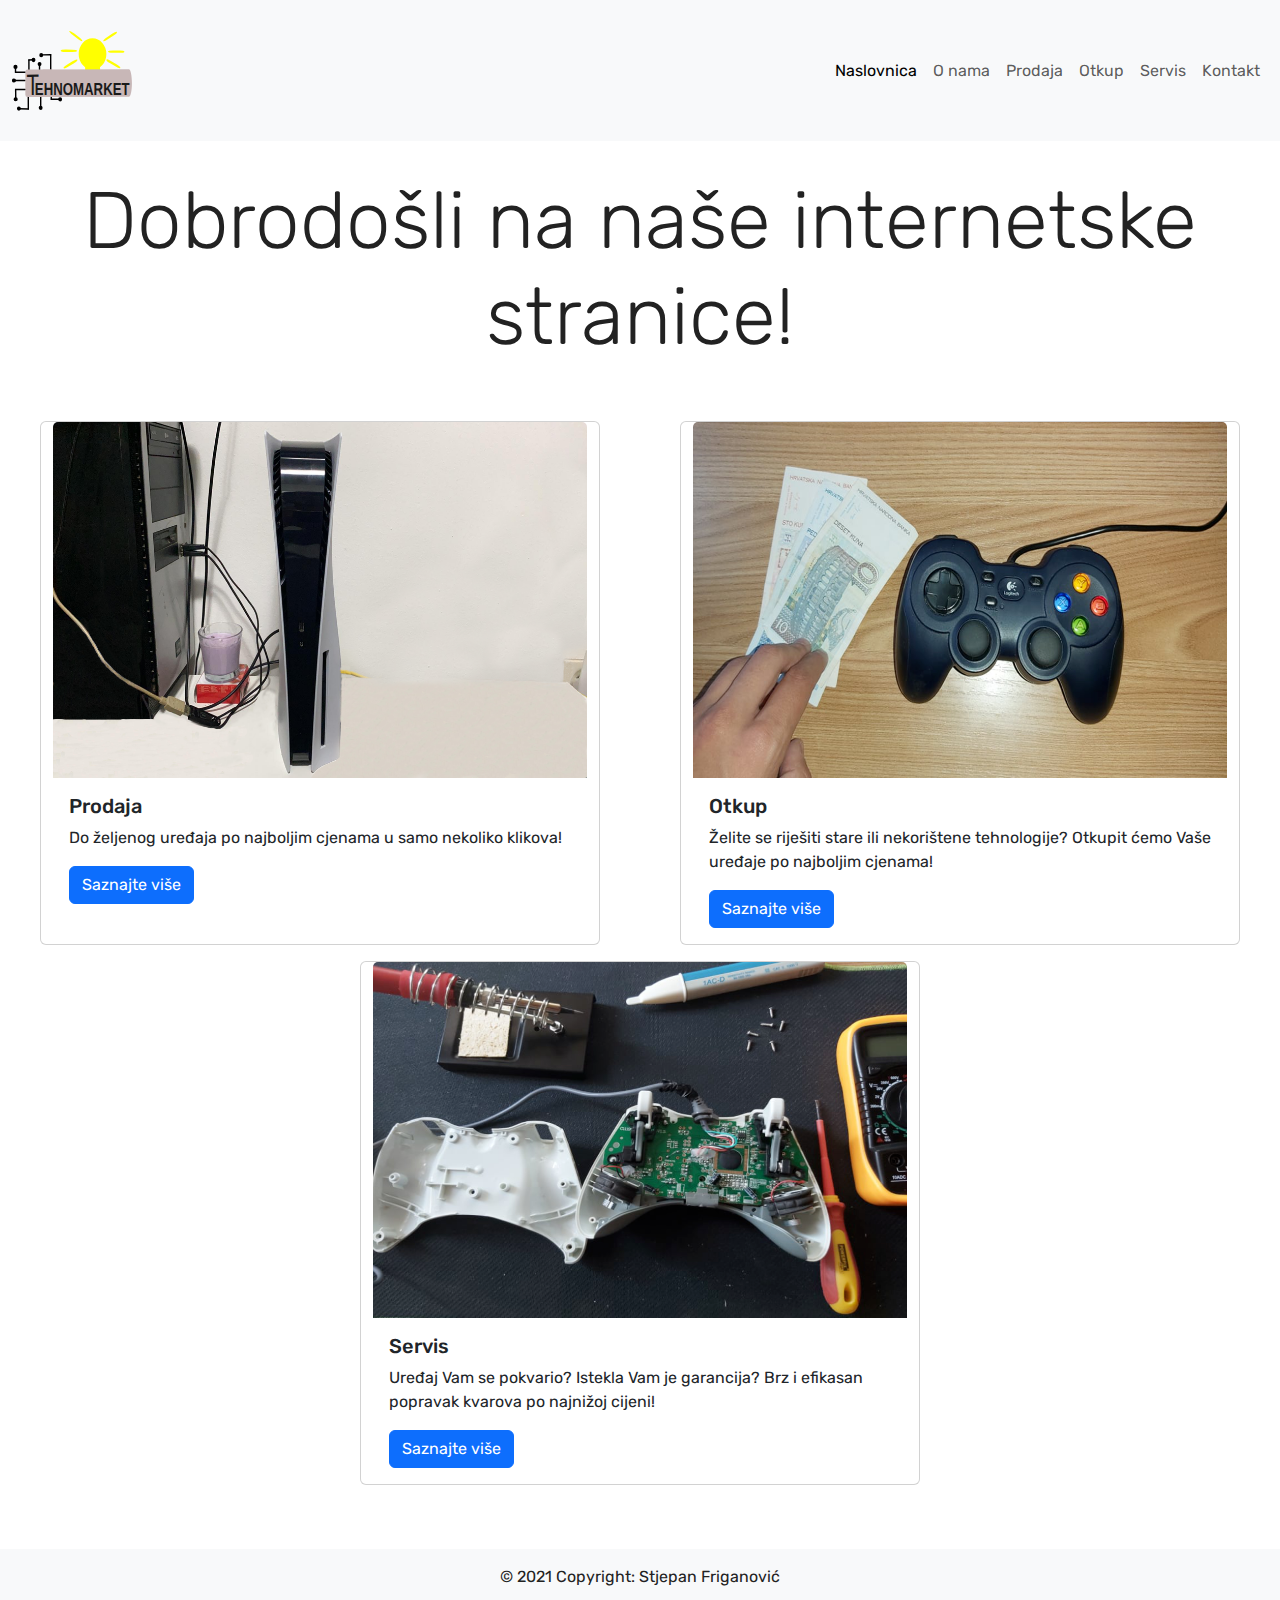
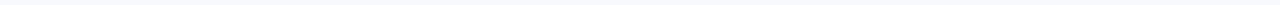
<file: index.html>
<!DOCTYPE html>
<html lang="hr">

<head>
    <meta charset="UTF-8">
    <meta http-equiv="X-UA-Compatible" content="IE=edge">
    <meta name="viewport" content="width=device-width, initial-scale=1.0">
    <title>Naslovnica</title>

    <!-- FONT AWESOME -->
    <link rel="stylesheet" href="https://use.fontawesome.com/releases/v5.15.1/css/all.css" crossorigin="anonymous">

    <!-- FONT -->
    <link rel="preconnect" href="https://fonts.googleapis.com">
    <link rel="preconnect" href="https://fonts.gstatic.com" crossorigin>
    <link href="https://fonts.googleapis.com/css2?family=Rubik:wght@400;500&display=swap" rel="stylesheet">

    <!-- ANIMATED CSS -->
    <link rel="stylesheet" href="https://cdnjs.cloudflare.com/ajax/libs/animate.css/4.1.1/animate.min.css" />

    <!-- BOOTSTRAP -->
    <link rel="stylesheet" href="https://cdn.jsdelivr.net/npm/bootstrap@5.0.2/dist/css/bootstrap.min.css"
        crossorigin="anonymous">

    <!-- CSS -->
    <link rel="stylesheet" href="css/style.css">

</head>

<header>

    <!-- NAVIGACIJA -->
    <nav class="navbar navbar-expand-lg navbar-light bg-light">
        <div class="container-fluid">
            <a class="navbar-brand" href="index.html">
                <img src="logo.svg" alt="Tehnomedija">
            </a>
            <button class="navbar-toggler" type="button" data-bs-toggle="collapse"
                data-bs-target="#navbarSupportedContent" aria-controls="navbarSupportedContent" aria-expanded="false"
                aria-label="Toggle navigation">
                <span class="navbar-toggler-icon"></span>
            </button>
            <div class="collapse navbar-collapse" id="navbarSupportedContent">
                <ul class="navbar-nav ms-auto mb-2 mb-lg-0">
                    <li class="nav-item">
                        <a class="nav-link active" aria-current="page" href="index.html">Naslovnica</a>
                    </li>
                    <li class="nav-item">
                        <a class="nav-link" href="onama.html">O nama</a>
                    </li>
                    <li class="nav-item">
                        <a class="nav-link" href="prodaja.html">Prodaja</a>
                    </li>
                    <li class="nav-item">
                        <a class="nav-link" href="otkup.html">Otkup</a>
                    </li>
                    <li class="nav-item">
                        <a class="nav-link" href="servis.html">Servis</a>
                    </li>
                    <li class="nav-item">
                        <a class="nav-link" href="kontakt.html">Kontakt</a>
                    </li>
                </ul>
            </div>
        </div>
    </nav>

</header>

<body>

    <div class="naslov">
        <h1 class="display-1 animate__animated animate__bounceInDown">Dobrodošli na naše internetske stranice!</h1>
    </div>

    <div class="content">
        <div class="container-fluid">

            <div class="row">
                <div class="card mb-3">
                    <img class="card-img-top" src="img/ps5.png" alt="Prodaja">
                    <div class="card-body">
                        <h5 class="card-title">Prodaja</h5>
                        <p class="card-text">Do željenog uređaja po najboljim cjenama u samo nekoliko klikova!</p>
                        <a href="prodaja.html" class="btn btn-primary">Saznajte više</a>
                    </div>
                </div>

                <div class="card mb-3">
                    <img class="card-img-top" src="img/otkup.png" alt="Otkup">
                    <div class="card-body">
                        <h5 class="card-title">Otkup</h5>
                        <p class="card-text">Želite se riješiti stare ili nekorištene tehnologije? Otkupit ćemo Vaše
                            uređaje po najboljim cjenama!</p>
                        <a href="otkup.html" class="btn btn-primary">Saznajte više</a>
                    </div>
                </div>

                <div class="card mb-3">
                    <img class="card-img-top" src="img/servis.png" alt="Servis">
                    <div class="card-body">
                        <h5 class="card-title">Servis</h5>
                        <p class="card-text">Uređaj Vam se pokvario? Istekla Vam je garancija? Brz i efikasan popravak
                            kvarova po najnižoj cijeni!</p>
                        <a href="servis.html" class="btn btn-primary">Saznajte više</a>
                    </div>
                </div>
            </div>
        </div>
    </div>

</body>

<footer class="bg-light">
    <div class="text-center p-3"> © 2021 Copyright: Stjepan Friganović </div>
</footer>

<!-- JAVASCRIPT -->
<script src="https://cdn.jsdelivr.net/npm/bootstrap@5.0.2/dist/js/bootstrap.min.js" crossorigin="anonymous"></script>

</html>
</file>
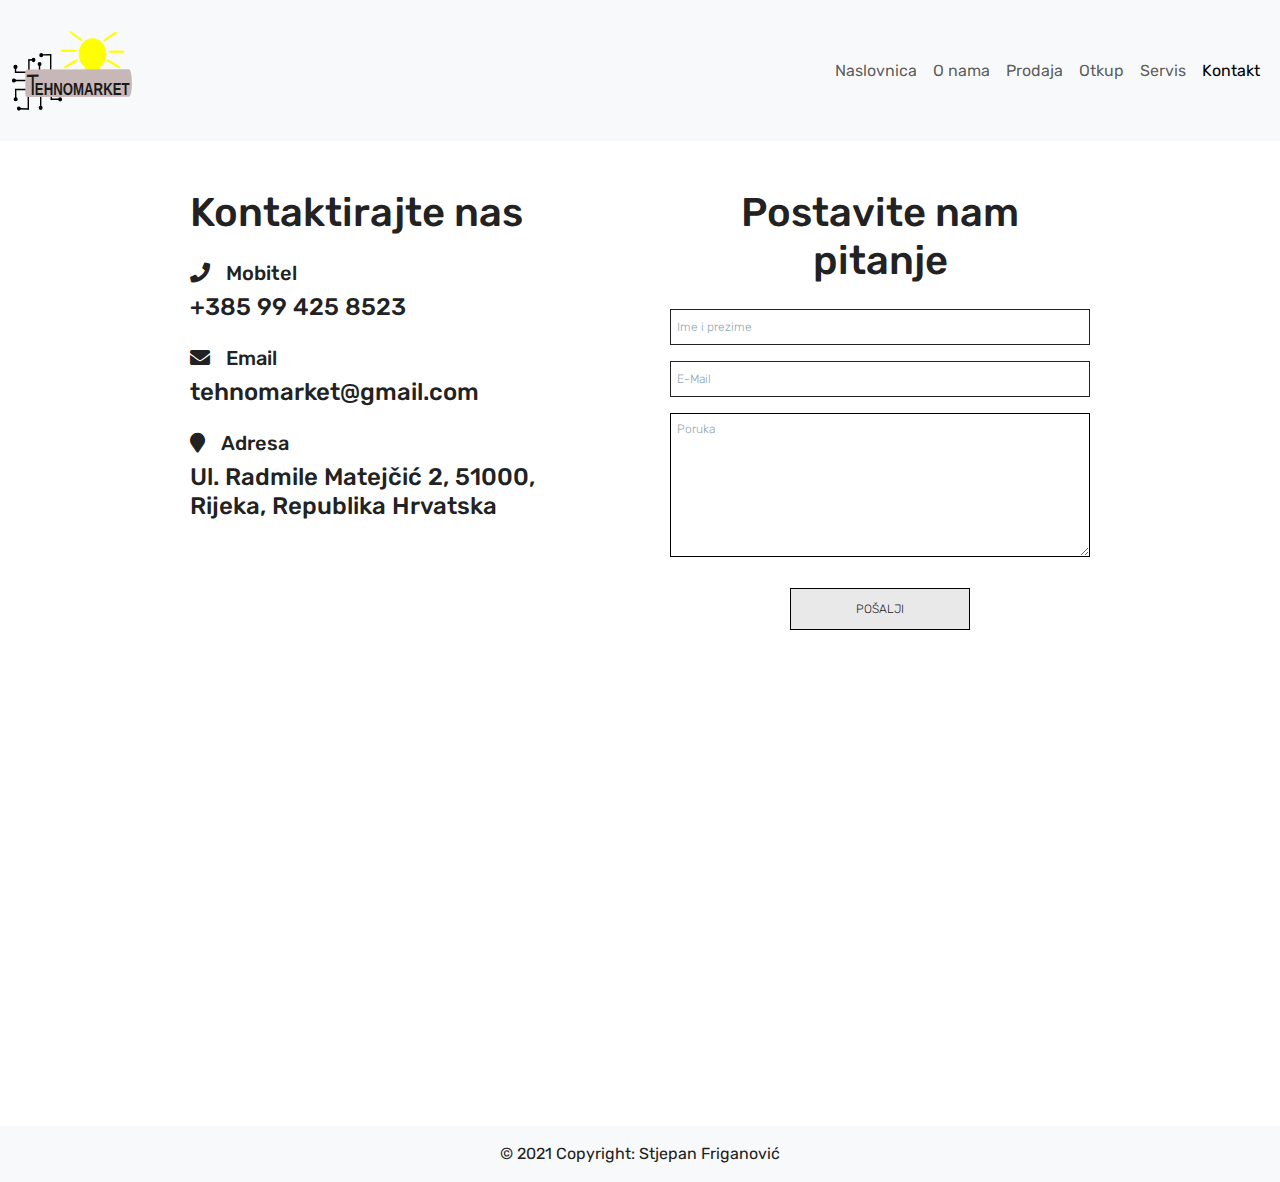
<file: kontakt.html>
<!DOCTYPE html>
<html lang="hr">

<head>
    <meta charset="UTF-8">
    <meta http-equiv="X-UA-Compatible" content="IE=edge">
    <meta name="viewport" content="width=device-width, initial-scale=1.0">
    <title>Kontakt</title>

    <!-- FONT AWESOME -->
    <link rel="stylesheet" href="https://use.fontawesome.com/releases/v5.15.1/css/all.css" crossorigin="anonymous">

    <!-- FONT -->
    <link rel="preconnect" href="https://fonts.googleapis.com">
    <link rel="preconnect" href="https://fonts.gstatic.com" crossorigin>
    <link href="https://fonts.googleapis.com/css2?family=Rubik:wght@400;500&display=swap" rel="stylesheet">

    <!-- ANIMATED CSS -->
    <link rel="stylesheet" href="https://cdnjs.cloudflare.com/ajax/libs/animate.css/4.1.1/animate.min.css" />

    <!-- BOOTSTRAP -->
    <link rel="stylesheet" href="https://cdn.jsdelivr.net/npm/bootstrap@5.0.2/dist/css/bootstrap.min.css"
        crossorigin="anonymous">

    <!-- CSS -->
    <link rel="stylesheet" href="css/style.css">

</head>

<header>
    <nav class="navbar navbar-expand-lg navbar-light bg-light">
        <div class="container-fluid">
            <a class="navbar-brand" href="index.html">
                <img src="logo.svg" alt="Tehnomedija">
            </a>
            <button class="navbar-toggler" type="button" data-bs-toggle="collapse"
                data-bs-target="#navbarSupportedContent" aria-controls="navbarSupportedContent" aria-expanded="false"
                aria-label="Toggle navigation">
                <span class="navbar-toggler-icon"></span>
            </button>
            <div class="collapse navbar-collapse" id="navbarSupportedContent">
                <ul class="navbar-nav ms-auto mb-2 mb-lg-0">
                    <li class="nav-item">
                        <a class="nav-link" aria-current="page" href="index.html">Naslovnica</a>
                    </li>
                    <li class="nav-item">
                        <a class="nav-link" href="onama.html">O nama</a>
                    </li>
                    <li class="nav-item">
                        <a class="nav-link" href="prodaja.html">Prodaja</a>
                    </li>
                    <li class="nav-item">
                        <a class="nav-link" href="otkup.html">Otkup</a>
                    </li>
                    <li class="nav-item">
                        <a class="nav-link" href="servis.html">Servis</a>
                    </li>
                    <li class="nav-item">
                        <a class="nav-link active" href="kontakt.html">Kontakt</a>
                    </li>
                </ul>
            </div>
        </div>
    </nav>
</header>

<body>

    <div class="wrapper w-75">

        <div class="info mt-5">
            <h1 class="h1 mb-4">Kontaktirajte nas</h1>
            <h5 class="h5"><i class="fas fa-phone icon" aria-hidden="true"></i>Mobitel</h5>
            <p class="h4">+385 99 425 8523</p>
            <h5 class="h5 mt-4"><i class="fas fa-envelope icon" aria-hidden="true"></i>Email</h5>
            <a class="h4" href="mailto: tehnomarket@gmail.com">tehnomarket@gmail.com</a>
            <h5 class="h5 mt-4"><i class="fas fa-map-marker icon" aria-hidden="true"></i>Adresa</h5>
            <p class="h4">Ul. Radmile Matejčić 2, 51000, Rijeka, Republika Hrvatska</p><br>
        </div>

        <div class="info mt-5 mb-5 text-center">
            <h1 class="h1 mb-4">Postavite nam pitanje</h1>
            <form class="form" method="POST">
                <input name="name" type="text" class="feedback mb-3" id="name" placeholder="Ime i prezime">
                <input name="email" type="email" class="feedback mb-3" id="email" placeholder="E-Mail">
                <textarea name="message" class="textarea mb-4" id="message" placeholder="Poruka"></textarea>
                <button id="alertbox"><input type="submit" value="POŠALJI" class="contactbutton" id="posalji"></button>
            </form>
        </div>
    </div>

    <iframe class="mb-5 maps"
        src="https://www.google.com/maps/embed?pb=!1m18!1m12!1m3!1d2804.995680688626!2d14.464761715552923!3d45.328709679099696!2m3!1f0!2f0!3f0!3m2!1i1024!2i768!4f13.1!3m3!1m2!1s0x4764a1abebf45ebb%3A0x6c8eecc1fdf357b2!2sOdjel%20za%20informatiku!5e0!3m2!1shr!2shr!4v1626868790835!5m2!1shr!2shr"
        style="border:0;" allowfullscreen=""></iframe>

</body>

<footer class="bg-light">
    <div class="text-center p-3"> © 2021 Copyright: Stjepan Friganović </div>
</footer>

<!-- JAVASCRIPT -->
<script src="https://cdn.jsdelivr.net/npm/bootstrap@5.0.2/dist/js/bootstrap.min.js" crossorigin="anonymous"></script>
<script src="js/kontakt.js"></script>

</html>
</file>
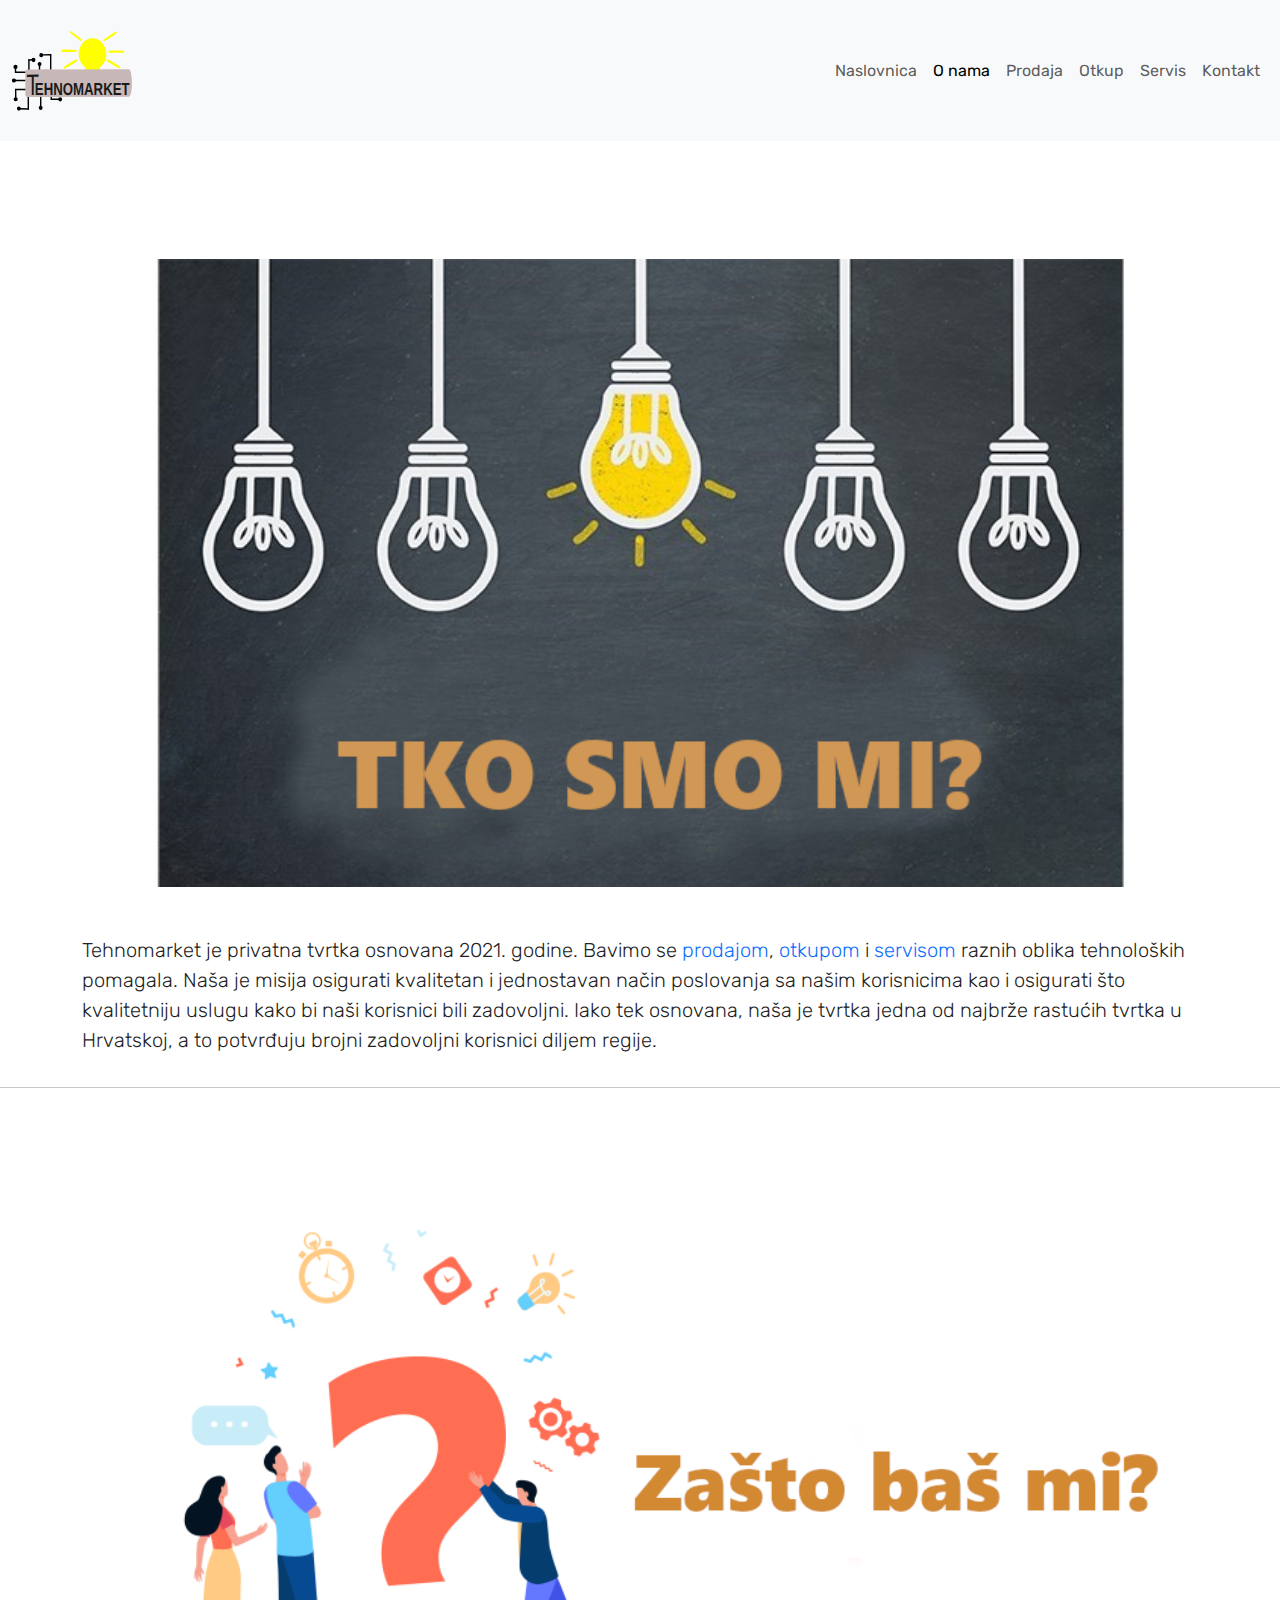
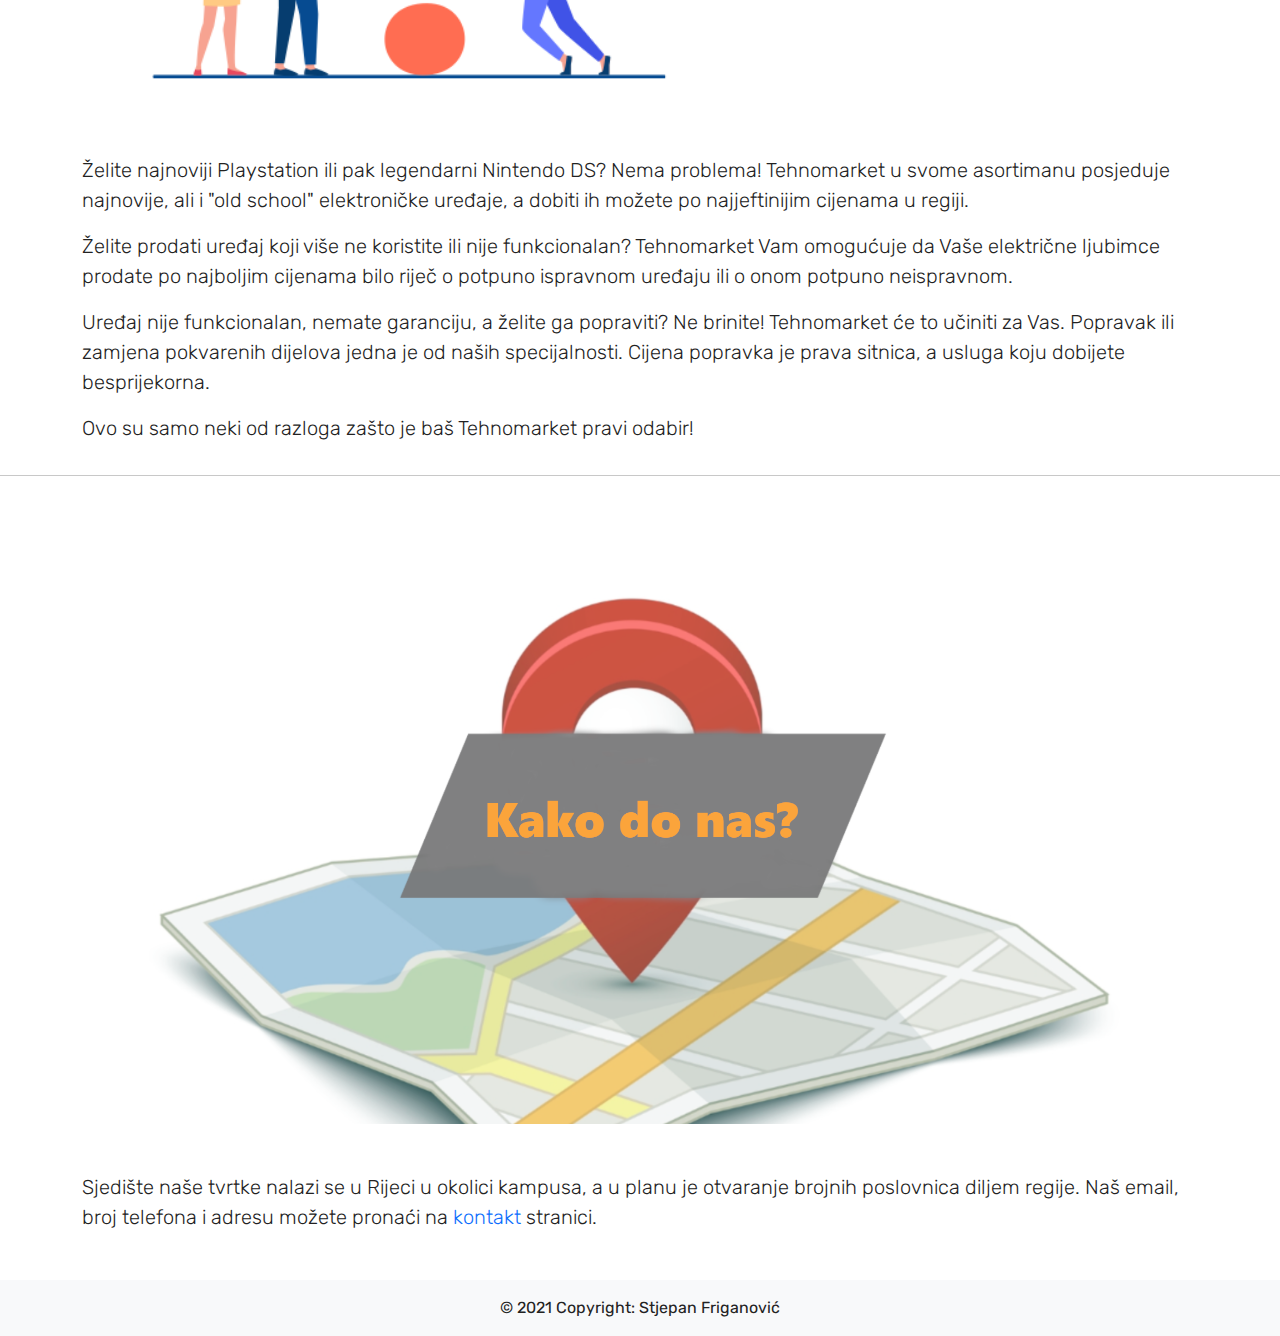
<file: onama.html>
<!DOCTYPE html>
<html lang="hr">

<head>
    <meta charset="UTF-8">
    <meta http-equiv="X-UA-Compatible" content="IE=edge">
    <meta name="viewport" content="width=device-width, initial-scale=1.0">
    <title>O nama</title>

    <!-- FONT AWESOME -->
    <link rel="stylesheet" href="https://use.fontawesome.com/releases/v5.15.1/css/all.css" crossorigin="anonymous">

    <!-- FONT -->
    <link rel="preconnect" href="https://fonts.googleapis.com">
    <link rel="preconnect" href="https://fonts.gstatic.com" crossorigin>
    <link href="https://fonts.googleapis.com/css2?family=Rubik:wght@400;500&display=swap" rel="stylesheet">

    <!-- ANIMATED CSS -->
    <link rel="stylesheet" href="https://cdnjs.cloudflare.com/ajax/libs/animate.css/4.1.1/animate.min.css" />

    <!-- BOOTSTRAP -->
    <link rel="stylesheet" href="https://cdn.jsdelivr.net/npm/bootstrap@5.0.2/dist/css/bootstrap.min.css"
        crossorigin="anonymous">

    <!-- CSS -->
    <link rel="stylesheet" href="css/style.css">

</head>

<header>
    <nav class="navbar navbar-expand-lg navbar-light bg-light">
        <div class="container-fluid">
            <a class="navbar-brand" href="index.html">
                <img src="logo.svg" alt="Tehnomedija">
            </a>
            <button class="navbar-toggler" type="button" data-bs-toggle="collapse"
                data-bs-target="#navbarSupportedContent" aria-controls="navbarSupportedContent" aria-expanded="false"
                aria-label="Toggle navigation">
                <span class="navbar-toggler-icon"></span>
            </button>
            <div class="collapse navbar-collapse" id="navbarSupportedContent">
                <ul class="navbar-nav ms-auto mb-2 mb-lg-0">
                    <li class="nav-item">
                        <a class="nav-link" aria-current="page" href="index.html">Naslovnica</a>
                    </li>
                    <li class="nav-item">
                        <a class="nav-link active" href="onama.html">O nama</a>
                    </li>
                    <li class="nav-item">
                        <a class="nav-link" href="prodaja.html">Prodaja</a>
                    </li>
                    <li class="nav-item">
                        <a class="nav-link" href="otkup.html">Otkup</a>
                    </li>
                    <li class="nav-item">
                        <a class="nav-link" href="servis.html">Servis</a>
                    </li>
                    <li class="nav-item">
                        <a class="nav-link" href="kontakt.html">Kontakt</a>
                    </li>
                </ul>
            </div>
        </div>
    </nav>
</header>

<body>

    <div class="container">
        <div class="jumbotron jumbotron-fluid">
            <div class="row">
                <div class="onama">
                    <div class="mt-5">
                        <img src="img/tkosmomi.png" class="img-fluid rounded onamaslika" alt="Tko smo mi?">
                    </div>
                    <p class="lead mt-5">Tehnomarket je privatna tvrtka osnovana 2021. godine. Bavimo se <a
                            href="prodaja.html">prodajom</a>,
                        <a href="otkup.html">otkupom </a>i <a href="servis.html">servisom </a>raznih oblika tehnoloških
                        pomagala. Naša je misija osigurati kvalitetan i jednostavan način poslovanja sa našim
                        korisnicima kao i osigurati što kvalitetniju uslugu kako bi naši korisnici bili zadovoljni. Iako
                        tek osnovana, naša je tvrtka jedna od najbrže rastućih tvrtka u Hrvatskoj, a to potvrđuju brojni
                        zadovoljni korisnici diljem regije.
                    </p>
                </div>

            </div>
        </div>
    </div>
    <hr>
    <div class="container">
        <div class="jumbotron jumbotron-fluid">
            <div class="row">
                <div class="onama">
                    <div class="mt-5">
                        <img src="img/zastomi.png" class="img-fluid rounded onamaslika" alt="Zašto baš mi?">
                    </div>
                    <p class="lead mt-5">Želite najnoviji Playstation ili pak legendarni Nintendo DS? Nema problema!
                        Tehnomarket u svome asortimanu posjeduje najnovije, ali i "old school" elektroničke uređaje, a
                        dobiti ih možete po
                        najjeftinijim cijenama u regiji.</p>
                    <p class="lead">Želite prodati uređaj koji više ne koristite ili nije funkcionalan?
                        Tehnomarket Vam omogućuje da Vaše električne ljubimce prodate po najboljim cijenama bilo riječ
                        o potpuno ispravnom uređaju ili o onom potpuno neispravnom.</p>
                    <p class="lead">Uređaj nije funkcionalan, nemate garanciju, a želite ga popraviti?
                        Ne brinite! Tehnomarket će to učiniti za Vas. Popravak ili zamjena pokvarenih dijelova jedna je
                        od naših specijalnosti. Cijena popravka je prava sitnica, a usluga koju dobijete besprijekorna.
                    </p>
                    <p class="lead">Ovo su samo neki od razloga zašto je baš Tehnomarket pravi odabir!</p>
                </div>

            </div>
        </div>
    </div>
    <hr>
    <div class="container">
        <div class="jumbotron jumbotron-fluid">
            <div class="row">
                <div class="onama">
                    <div class="mt-5 mb-5">
                        <img src="img/kakodonas.png" class="img-fluid rounded onamaslika" alt="Kako do nas?">
                    </div>
                    <p class="lead mt-5 mb-5">Sjedište naše tvrtke nalazi se u Rijeci u okolici kampusa, a u planu je
                        otvaranje
                        brojnih poslovnica
                        diljem regije.
                        Naš email, broj telefona i adresu možete pronaći na <a href="kontakt.html">kontakt </a>
                        stranici.</p>
                </div>

            </div>
        </div>
    </div>
    </div>

</body>

<footer class="bg-light">
    <div class="text-center p-3"> © 2021 Copyright: Stjepan Friganović </div>
</footer>

<!-- JAVASCRIPT -->
<script src="https://cdn.jsdelivr.net/npm/bootstrap@5.0.2/dist/js/bootstrap.min.js"
    integrity="sha384-cVKIPhGWiC2Al4u+LWgxfKTRIcfu0JTxR+EQDz/bgldoEyl4H0zUF0QKbrJ0EcQF"
    crossorigin="anonymous"></script>

</html>
</file>
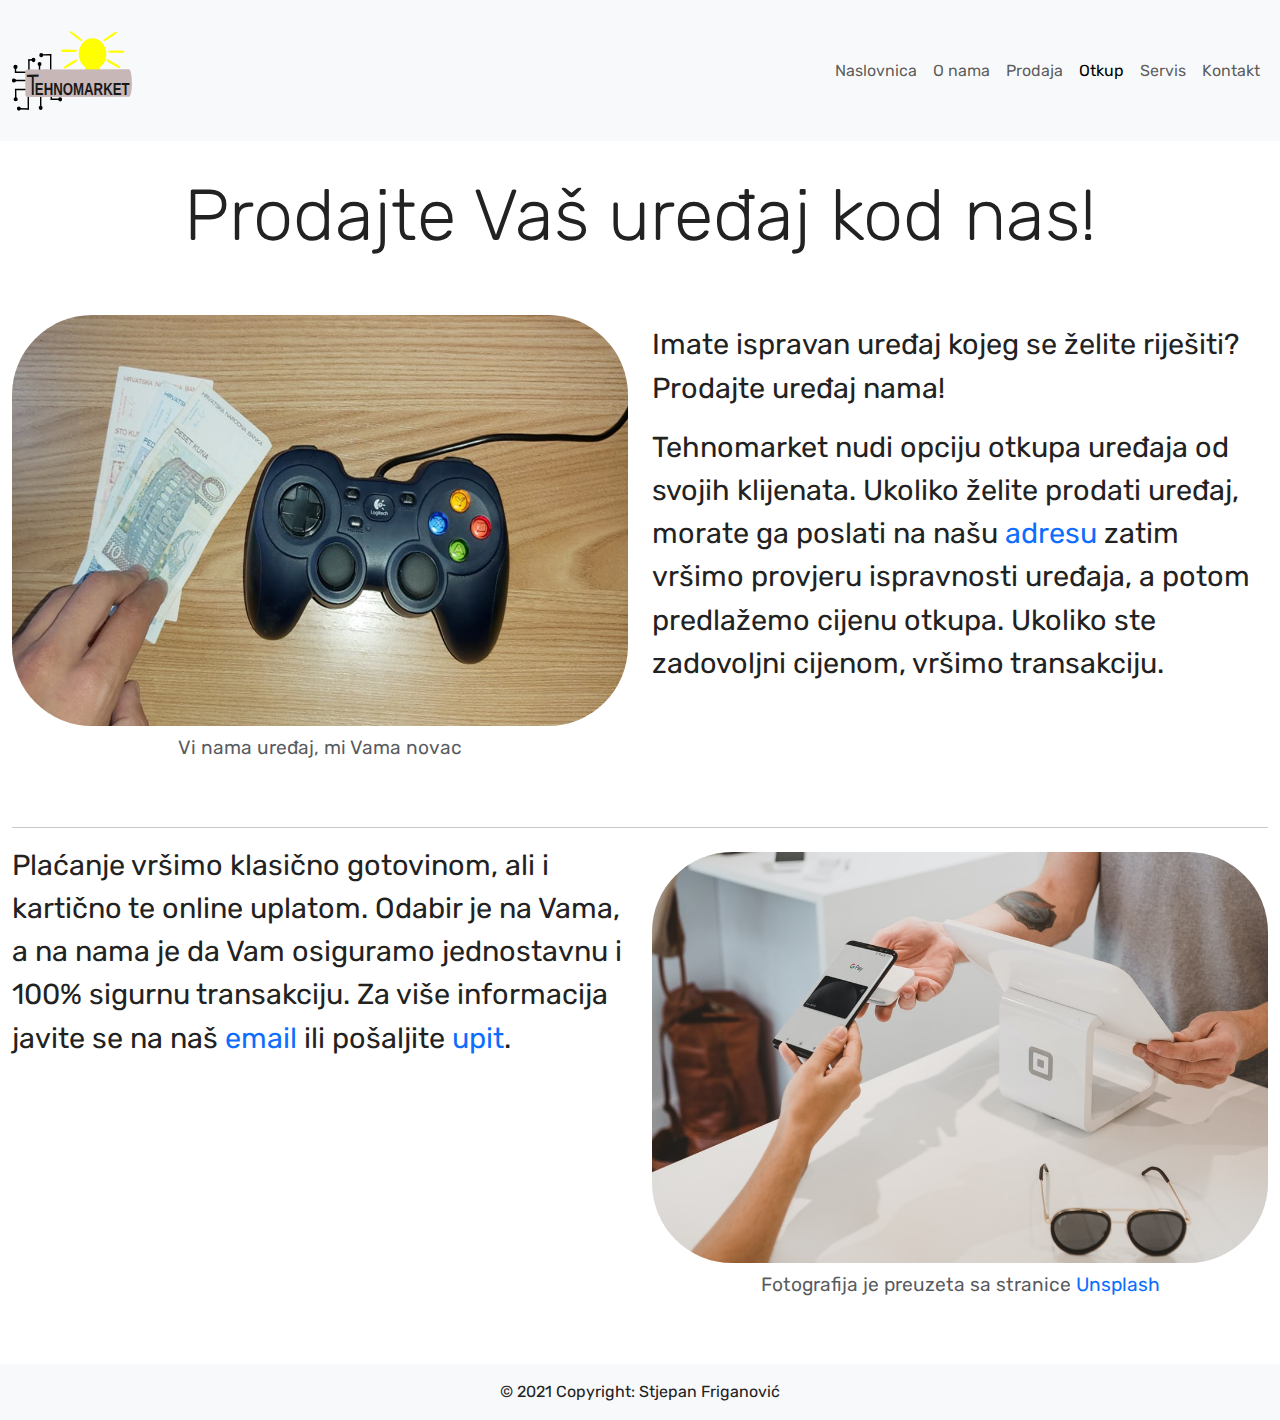
<file: otkup.html>
<!DOCTYPE html>
<html lang="hr">

<head>
    <meta charset="UTF-8">
    <meta http-equiv="X-UA-Compatible" content="IE=edge">
    <meta name="viewport" content="width=device-width, initial-scale=1.0">
    <title>Otkup</title>

    <!-- FONT AWESOME -->
    <link rel="stylesheet" href="https://use.fontawesome.com/releases/v5.15.1/css/all.css" crossorigin="anonymous">

    <!-- FONT -->
    <link rel="preconnect" href="https://fonts.googleapis.com">
    <link rel="preconnect" href="https://fonts.gstatic.com" crossorigin>
    <link href="https://fonts.googleapis.com/css2?family=Rubik:wght@400;500&display=swap" rel="stylesheet">

    <!-- ANIMATED CSS -->
    <link rel="stylesheet" href="https://cdnjs.cloudflare.com/ajax/libs/animate.css/4.1.1/animate.min.css" />

    <!-- BOOTSTRAP -->
    <link rel="stylesheet" href="https://cdn.jsdelivr.net/npm/bootstrap@5.0.2/dist/css/bootstrap.min.css"
        crossorigin="anonymous">

    <!-- CSS -->
    <link rel="stylesheet" href="css/style.css">

</head>

<header>
    <nav class="navbar navbar-expand-lg navbar-light bg-light">
        <div class="container-fluid">
            <a class="navbar-brand" href="index.html">
                <img src="logo.svg" alt="Tehnomedija">
            </a>
            <button class="navbar-toggler" type="button" data-bs-toggle="collapse"
                data-bs-target="#navbarSupportedContent" aria-controls="navbarSupportedContent" aria-expanded="false"
                aria-label="Toggle navigation">
                <span class="navbar-toggler-icon"></span>
            </button>
            <div class="collapse navbar-collapse" id="navbarSupportedContent">
                <ul class="navbar-nav ms-auto mb-2 mb-lg-0">
                    <li class="nav-item">
                        <a class="nav-link" aria-current="page" href="index.html">Naslovnica</a>
                    </li>
                    <li class="nav-item">
                        <a class="nav-link" href="onama.html">O nama</a>
                    </li>
                    <li class="nav-item">
                        <a class="nav-link" href="prodaja.html">Prodaja</a>
                    </li>
                    <li class="nav-item">
                        <a class="nav-link active" href="otkup.html">Otkup</a>
                    </li>
                    <li class="nav-item">
                        <a class="nav-link" href="servis.html">Servis</a>
                    </li>
                    <li class="nav-item">
                        <a class="nav-link" href="kontakt.html">Kontakt</a>
                    </li>
                </ul>
            </div>
        </div>
    </nav>
</header>

<body>

    <div class="naslov">
        <h2 class="display-2 animate__animated animate__bounceIn">Prodajte Vaš uređaj kod nas!</h2>
    </div>

    <div class="content">
        <div class="container-fluid">
            <div class="row mb-5">
                <div class="col-xs-12 col-sm-12 col-md-12 col-lg-6">
                    <figure class="figure">
                        <img src="img/otkup.png" class="figure-img img-fluid otkupslika" alt="...">
                        <figcaption class="figure-caption text-center">Vi nama uređaj, mi Vama novac</figcaption>
                    </figure>
                </div>
                <div class="col-xs-12 col-sm-12 col-md-12 col-lg-6 mt-2">
                    <p class="otkuptekst">Imate ispravan uređaj kojeg se želite riješiti? Prodajte uređaj nama!</p>
                    <p class="otkuptekst">Tehnomarket nudi opciju otkupa uređaja od svojih klijenata. Ukoliko želite
                        prodati
                        uređaj, morate
                        ga poslati na našu <a href="kontakt.html">adresu</a> zatim vršimo provjeru ispravnosti uređaja,
                        a potom predlažemo cijenu otkupa. Ukoliko ste zadovoljni cijenom, vršimo transakciju.</p>
                </div>
            </div>
            <hr>
            <div class="row mb-5">
                <div class="col-xs-12 col-sm-12 col-md-12 col-lg-6">
                    <p class="otkuptekst">Plaćanje vršimo klasično gotovinom, ali i kartično te online uplatom. Odabir
                        je na
                        Vama, a na nama je da Vam osiguramo jednostavnu i 100% sigurnu transakciju. Za više informacija
                        javite se na naš <a href="kontakt.html">email</a> ili pošaljite <a href="kontakt.html">upit</a>.
                    </p>
                </div>
                <div class="col-xs-12 col-sm-12 col-md-12 col-lg-6 mt-2">
                    <figure class="figure">
                        <img src="img/placanje.jfif" class="figure-img img-fluid otkupslika" alt="...">
                        <figcaption class="figure-caption text-center">Fotografija je preuzeta sa stranice <a
                                href="https://unsplash.com/photos/XvS-uKUoUao">Unsplash</a></figcaption>
                    </figure>
                </div>
            </div>
        </div>

    </div>

</body>

<footer class="bg-light">
    <div class="text-center p-3"> © 2021 Copyright: Stjepan Friganović </div>
</footer>

<!-- JAVASCRIPT -->
<script src="https://cdn.jsdelivr.net/npm/bootstrap@5.0.2/dist/js/bootstrap.min.js" crossorigin="anonymous"></script>

</html>
</file>
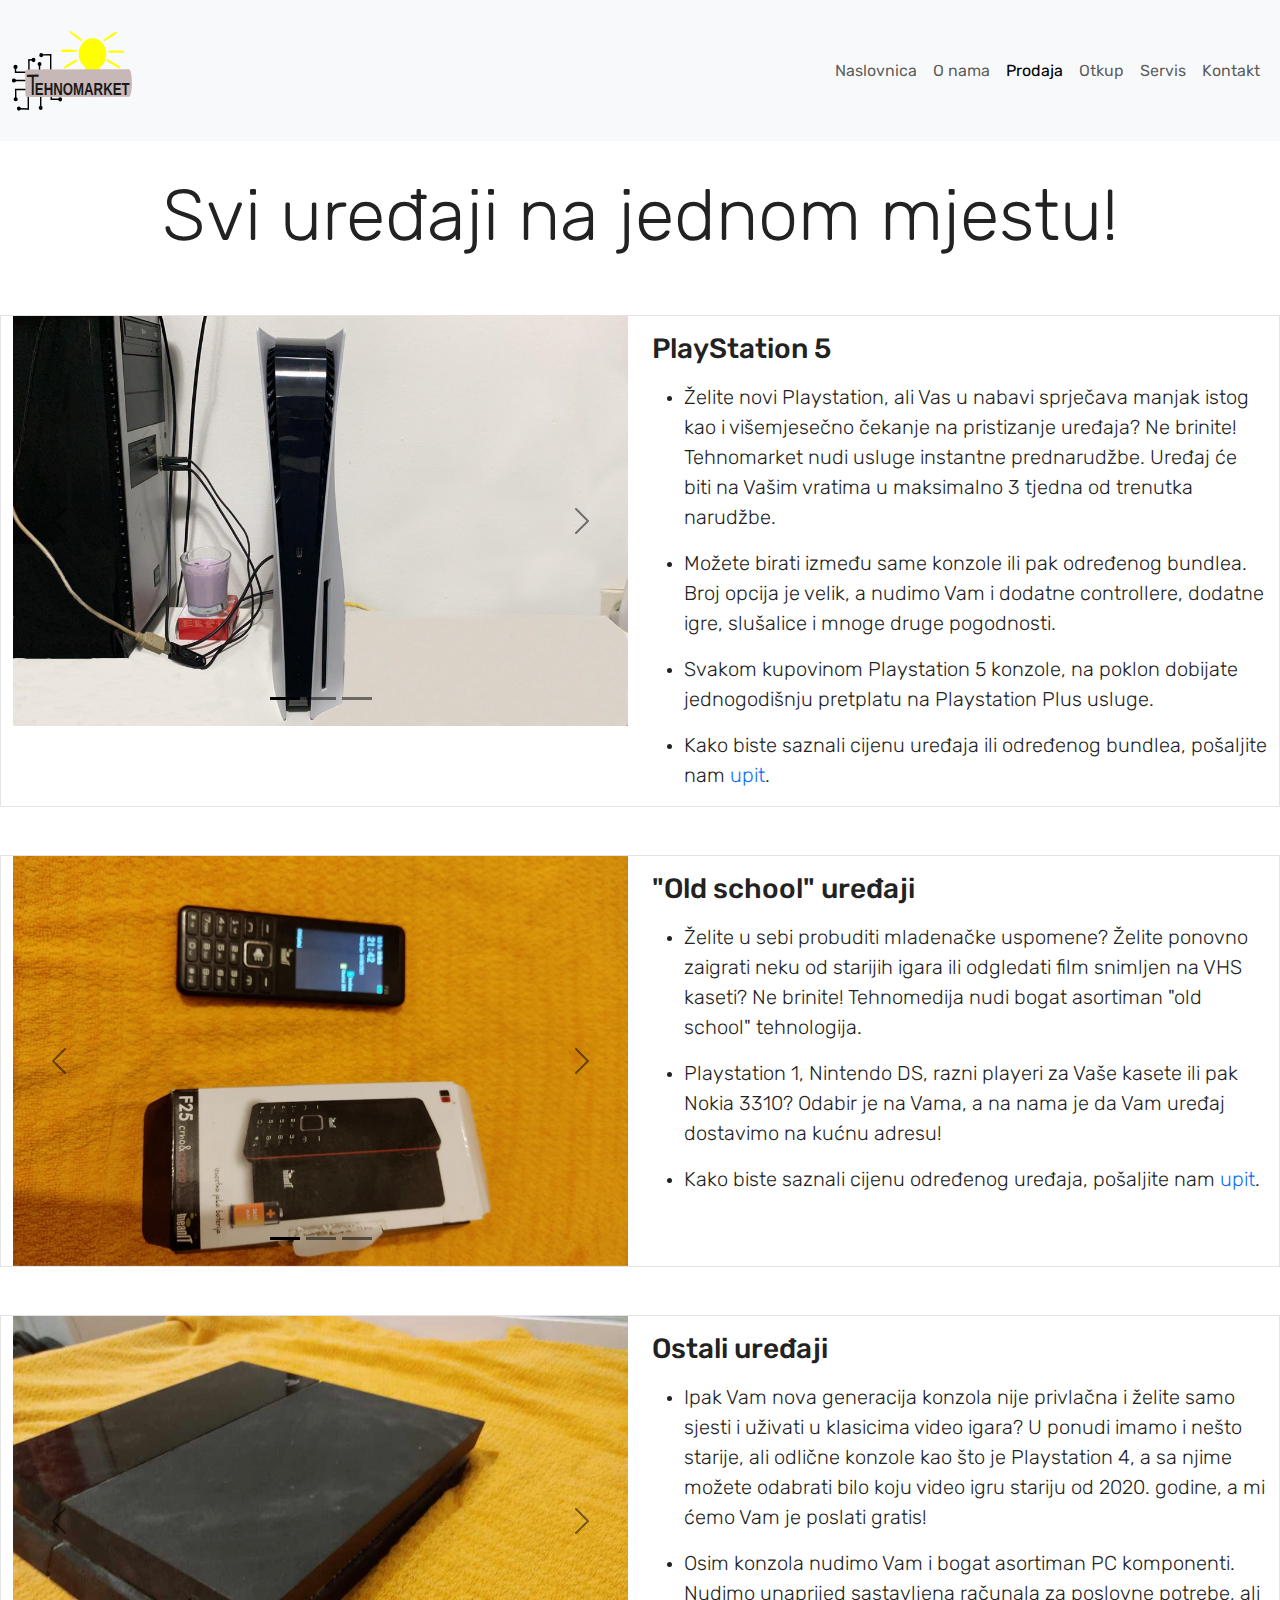
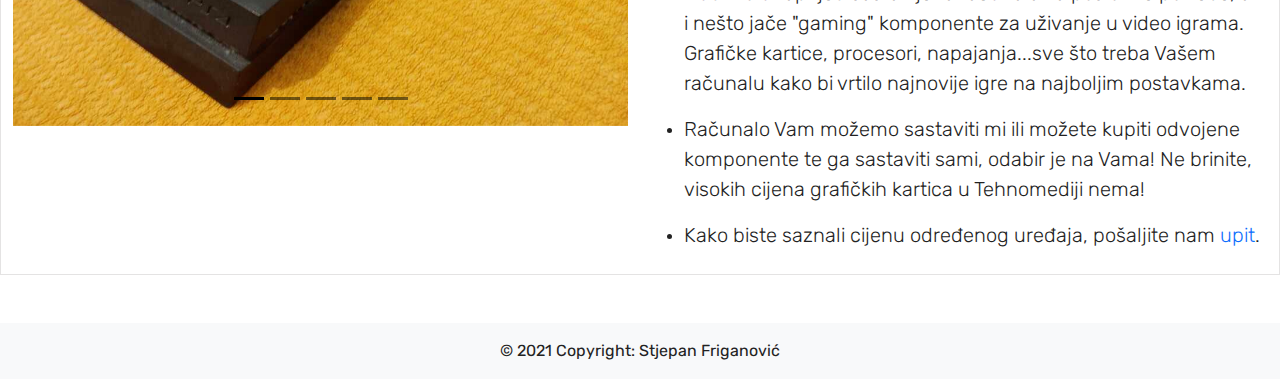
<file: prodaja.html>
<!DOCTYPE html>
<html lang="hr">

<head>
    <meta charset="UTF-8">
    <meta http-equiv="X-UA-Compatible" content="IE=edge">
    <meta name="viewport" content="width=device-width, initial-scale=1.0">
    <title>Prodaja</title>

    <!-- FONT AWESOME -->
    <link rel="stylesheet" href="https://use.fontawesome.com/releases/v5.15.1/css/all.css" crossorigin="anonymous">

    <!-- FONT -->
    <link rel="preconnect" href="https://fonts.googleapis.com">
    <link rel="preconnect" href="https://fonts.gstatic.com" crossorigin>
    <link href="https://fonts.googleapis.com/css2?family=Rubik:wght@400;500&display=swap" rel="stylesheet">

    <!-- ANIMATED CSS -->
    <link rel="stylesheet" href="https://cdnjs.cloudflare.com/ajax/libs/animate.css/4.1.1/animate.min.css" />

    <!-- BOOTSTRAP -->
    <link rel="stylesheet" href="https://cdn.jsdelivr.net/npm/bootstrap@5.0.2/dist/css/bootstrap.min.css"
        crossorigin="anonymous">

    <!-- CSS -->
    <link rel="stylesheet" href="css/style.css">

</head>

<header>
    <nav class="navbar navbar-expand-lg navbar-light bg-light">
        <div class="container-fluid">
            <a class="navbar-brand" href="index.html">
                <img src="logo.svg" alt="Tehnomedija">
            </a>
            <button class="navbar-toggler" type="button" data-bs-toggle="collapse"
                data-bs-target="#navbarSupportedContent" aria-controls="navbarSupportedContent" aria-expanded="false"
                aria-label="Toggle navigation">
                <span class="navbar-toggler-icon"></span>
            </button>
            <div class="collapse navbar-collapse" id="navbarSupportedContent">
                <ul class="navbar-nav ms-auto mb-2 mb-lg-0">
                    <li class="nav-item">
                        <a class="nav-link" aria-current="page" href="index.html">Naslovnica</a>
                    </li>
                    <li class="nav-item">
                        <a class="nav-link" href="onama.html">O nama</a>
                    </li>
                    <li class="nav-item">
                        <a class="nav-link active" href="prodaja.html">Prodaja</a>
                    </li>
                    <li class="nav-item">
                        <a class="nav-link" href="otkup.html">Otkup</a>
                    </li>
                    <li class="nav-item">
                        <a class="nav-link" href="servis.html">Servis</a>
                    </li>
                    <li class="nav-item">
                        <a class="nav-link" href="kontakt.html">Kontakt</a>
                    </li>
                </ul>
            </div>
        </div>
    </nav>
</header>

<body>

    <div class="naslov">
        <h2 class="display-2 animate__animated animate__bounceIn">Svi uređaji na jednom mjestu!</h2>
    </div>

    <div class="content">
        <div class="container-fluid">
            <div class="row mb-5 prodaja">

                <div class="col-xs-12 col-sm-12 col-md-12 col-lg-6">
                    <div id="carouselExampleCaptions" class="carousel carousel-dark slide carousel-fade"
                        data-bs-ride="carousel">
                        <div class="carousel-indicators">
                            <button type="button" data-bs-target="#carouselExampleCaptions" data-bs-slide-to="0"
                                class="active" aria-current="true" aria-label="Slide 1"></button>
                            <button type="button" data-bs-target="#carouselExampleCaptions" data-bs-slide-to="1"
                                aria-label="Slide 2"></button>
                            <button type="button" data-bs-target="#carouselExampleCaptions" data-bs-slide-to="2"
                                aria-label="Slide 3"></button>
                        </div>
                        <div class="carousel-inner">
                            <div class="carousel-item active" data-bs-interval="10000">
                                <img src="img/ps5.png" class="d-block w-100" alt="Slika1">
                            </div>
                            <div class="carousel-item" data-bs-interval="20000">
                                <img src="img/ps5druga.png" class="d-block w-100" alt="Slika2">
                            </div>
                            <div class="carousel-item">
                                <img src="img/ps5gamepad.png" class="d-block w-100" alt="Slika3">
                            </div>
                        </div>
                        <button class="carousel-control-prev" type="button" data-bs-target="#carouselExampleCaptions"
                            data-bs-slide="prev">
                            <span class="carousel-control-prev-icon" aria-hidden="true"></span>
                            <span class="visually-hidden">Prethodno</span>
                        </button>
                        <button class="carousel-control-next" type="button" data-bs-target="#carouselExampleCaptions"
                            data-bs-slide="next">
                            <span class="carousel-control-next-icon" aria-hidden="true"></span>
                            <span class="visually-hidden">Sljedeće</span>
                        </button>
                    </div>
                </div>

                <div class="col-xs-12 col-sm-12 col-md-12 col-lg-6">
                    <h4 class="h3 mt-3 mb-3">PlayStation 5</h4>
                    <ul class="p-custom">
                        <li>
                            <p class="lead">Želite novi Playstation, ali Vas u nabavi sprječava manjak istog kao i
                                višemjesečno čekanje
                                na pristizanje uređaja? Ne brinite! Tehnomarket nudi usluge instantne prednarudžbe.
                                Uređaj
                                će biti na Vašim vratima u maksimalno 3 tjedna od trenutka narudžbe.
                            </p>
                        </li>
                        <li>
                            <p class="lead">Možete birati između same konzole ili pak određenog bundlea. Broj opcija je
                                velik, a nudimo Vam i dodatne controllere, dodatne igre, slušalice i mnoge druge
                                pogodnosti.
                            </p>
                        </li>
                        <li>
                            <p class="lead">Svakom kupovinom Playstation 5 konzole, na poklon dobijate jednogodišnju
                                pretplatu na Playstation Plus usluge.
                            </p>
                        </li>
                        <li>
                            <p class="lead">Kako biste saznali cijenu uređaja ili određenog bundlea, pošaljite nam <a
                                    href="kontakt.html">upit</a>.
                            </p>
                        </li>
                    </ul>
                </div>
            </div>


            <div class="row mb-5 prodaja">
                <div class="col-xs-12 col-sm-12 col-md-12 col-lg-6">
                    <div id="carouselExampleCaptions2" class="carousel carousel-dark slide carousel-fade"
                        data-bs-ride="carousel">
                        <div class="carousel-indicators">
                            <button type="button" data-bs-target="#carouselExampleCaptions" data-bs-slide-to="0"
                                class="active" aria-current="true" aria-label="Slide 1"></button>
                            <button type="button" data-bs-target="#carouselExampleCaptions" data-bs-slide-to="1"
                                aria-label="Slide 2"></button>
                            <button type="button" data-bs-target="#carouselExampleCaptions" data-bs-slide-to="2"
                                aria-label="Slide 3"></button>
                        </div>
                        <div class="carousel-inner">
                            <div class="carousel-item active" data-bs-interval="10000">
                                <img src="img/mobitel.png" class="d-block w-100" alt="Slika1">
                            </div>
                            <div class="carousel-item" data-bs-interval="20000">
                                <img src="img/nes.jfif" class="d-block w-100" alt="Slika2">
                                <div class="carousel-caption">
                                    <p class="caption">Fotografija je preuzeta sa stranice <a
                                            href="https://unsplash.com/photos/eORjXplsnfs">Unsplash</a>
                                    </p>
                                </div>
                            </div>
                            <div class="carousel-item">
                                <img src="img/sn.jfif" class="d-block w-100" alt="Slika3">
                                <div class="carousel-caption">
                                    <p class="caption">Fotografija je preuzeta sa stranice <a
                                            href="https://unsplash.com/photos/13W6AqIKV_I">Unsplash</a>
                                    </p>
                                </div>
                            </div>
                        </div>
                        <button class="carousel-control-prev" type="button" data-bs-target="#carouselExampleCaptions2"
                            data-bs-slide="prev">
                            <span class="carousel-control-prev-icon" aria-hidden="true"></span>
                            <span class="visually-hidden">Prethodno</span>
                        </button>
                        <button class="carousel-control-next" type="button" data-bs-target="#carouselExampleCaptions2"
                            data-bs-slide="next">
                            <span class="carousel-control-next-icon" aria-hidden="true"></span>
                            <span class="visually-hidden">Sljedeće</span>
                        </button>
                    </div>
                </div>

                <div class="col-xs-12 col-sm-12 col-md-12 col-lg-6">
                    <h4 class="h3 mt-3 mb-3">"Old school" uređaji</h4>
                    <ul class="p-custom mb-4">
                        <li>
                            <p class="lead">Želite u sebi probuditi mladenačke uspomene? Želite ponovno zaigrati neku od
                                starijih igara ili odgledati film snimljen na VHS kaseti? Ne brinite! Tehnomedija nudi
                                bogat asortiman "old school" tehnologija.
                            </p>
                        </li>
                        <li>
                            <p class="lead">Playstation 1, Nintendo DS, razni playeri za Vaše kasete ili pak Nokia 3310?
                                Odabir je na Vama,
                                a na
                                nama je da Vam uređaj dostavimo na kućnu adresu!
                            </p>
                        </li>
                        <li>
                            <p class="lead">Kako biste saznali cijenu određenog uređaja, pošaljite nam
                                <a href="kontakt.html">upit</a>.
                            </p>
                        </li>
                    </ul>
                </div>
            </div>

            <div class="row mb-5 prodaja">
                <div class="col-xs-12 col-sm-12 col-md-12 col-lg-6">
                    <div id="carouselExampleCaptions3" class="carousel carousel-dark slide carousel-fade"
                        data-bs-ride="carousel">
                        <div class="carousel-indicators">
                            <button type="button" data-bs-target="#carouselExampleCaptions" data-bs-slide-to="0"
                                class="active" aria-current="true" aria-label="Slide 1"></button>
                            <button type="button" data-bs-target="#carouselExampleCaptions" data-bs-slide-to="1"
                                aria-label="Slide 2"></button>
                            <button type="button" data-bs-target="#carouselExampleCaptions" data-bs-slide-to="2"
                                aria-label="Slide 3"></button>
                            <button type="button" data-bs-target="#carouselExampleCaptions" data-bs-slide-to="3"
                                aria-label="Slide 4"></button>
                            <button type="button" data-bs-target="#carouselExampleCaptions" data-bs-slide-to="4"
                                aria-label="Slide 5"></button>
                        </div>
                        <div class="carousel-inner">
                            <div class="carousel-item active" data-bs-interval="10000">
                                <img src="img/ps4.png" class="d-block w-100" alt="Slika1">
                            </div>
                            <div class="carousel-item" data-bs-interval="20000">
                                <img src="img/ps4gamepad.png" class="d-block w-100" alt="Slika2">
                            </div>
                            <div class="carousel-item" data-bs-interval="30000">
                                <img src="img/laptop.png" class="d-block w-100" alt="Slika3">
                            </div>
                            <div class="carousel-item" data-bs-interval="40000">
                                <img src="img/laptop2.png" class="d-block w-100" alt="Slika4">
                            </div>
                            <div class="carousel-item">
                                <img src="img/zvucnik.png" class="d-block w-100" alt="Slika5">
                            </div>
                        </div>
                        <button class="carousel-control-prev" type="button" data-bs-target="#carouselExampleCaptions3"
                            data-bs-slide="prev">
                            <span class="carousel-control-prev-icon" aria-hidden="true"></span>
                            <span class="visually-hidden">Prethodno</span>
                        </button>
                        <button class="carousel-control-next" type="button" data-bs-target="#carouselExampleCaptions3"
                            data-bs-slide="next">
                            <span class="carousel-control-next-icon" aria-hidden="true"></span>
                            <span class="visually-hidden">Sljedeće</span>
                        </button>
                    </div>
                </div>

                <div class="col-xs-12 col-sm-12 col-md-12 col-lg-6">
                    <h4 class="h3 mt-3 mb-3">Ostali uređaji</h4>
                    <ul class="p-custom mb-4">
                        <li>
                            <p class="lead">Ipak Vam nova generacija konzola nije privlačna i želite samo sjesti i
                                uživati u klasicima video igara? U ponudi imamo i nešto starije, ali odlične konzole kao
                                što je Playstation 4, a sa njime možete odabrati bilo koju video igru stariju od 2020.
                                godine, a mi ćemo Vam je poslati gratis!
                            </p>
                        </li>
                        <li>
                            <p class="lead">Osim konzola nudimo Vam i bogat asortiman PC komponenti. Nudimo unaprijed
                                sastavljena računala za poslovne potrebe, ali i nešto jače "gaming" komponente za
                                uživanje u video igrama. Grafičke kartice, procesori, napajanja...sve što treba Vašem
                                računalu kako bi vrtilo najnovije igre na najboljim postavkama.
                            </p>
                        </li>
                        <li>
                            <p class="lead">Računalo Vam možemo sastaviti mi ili možete kupiti odvojene komponente te ga
                                sastaviti sami, odabir je na Vama! Ne brinite, visokih cijena grafičkih kartica u
                                Tehnomediji nema!
                            </p>
                        </li>
                        <li>
                            <p class="lead">Kako biste saznali cijenu određenog uređaja, pošaljite nam
                                <a href="kontakt.html">upit</a>.
                            </p>
                        </li>
                    </ul>
                </div>
            </div>


        </div>
    </div>
</body>

<footer class="bg-light">
    <div class="text-center p-3"> © 2021 Copyright: Stjepan Friganović </div>
</footer>

<!-- JAVASCRIPT -->
<script src="https://cdn.jsdelivr.net/npm/bootstrap@5.0.2/dist/js/bootstrap.min.js" crossorigin="anonymous"></script>

</html>
</file>
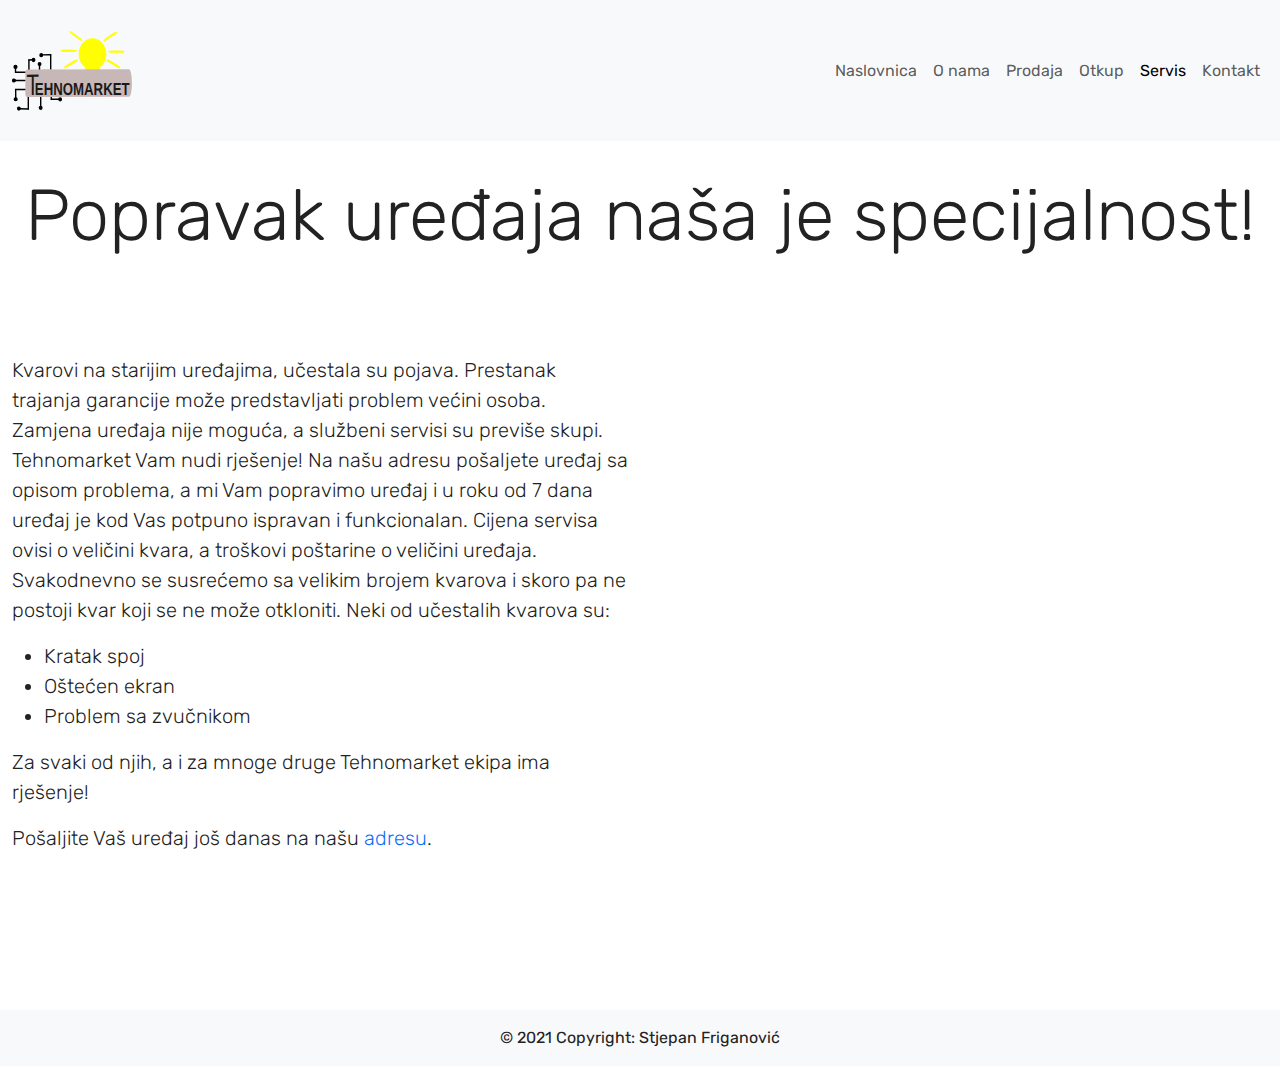
<file: servis.html>
<!DOCTYPE html>
<html lang="hr">

<head>
    <meta charset="UTF-8">
    <meta http-equiv="X-UA-Compatible" content="IE=edge">
    <meta name="viewport" content="width=device-width, initial-scale=1.0">
    <title>Servis</title>

    <!-- FONT AWESOME -->
    <link rel="stylesheet" href="https://use.fontawesome.com/releases/v5.15.1/css/all.css" crossorigin="anonymous">

    <!-- FONT -->
    <link rel="preconnect" href="https://fonts.googleapis.com">
    <link rel="preconnect" href="https://fonts.gstatic.com" crossorigin>
    <link href="https://fonts.googleapis.com/css2?family=Rubik:wght@400;500&display=swap" rel="stylesheet">

    <!-- ANIMATED CSS -->
    <link rel="stylesheet" href="https://cdnjs.cloudflare.com/ajax/libs/animate.css/4.1.1/animate.min.css" />

    <!-- BOOTSTRAP -->
    <link rel="stylesheet" href="https://cdn.jsdelivr.net/npm/bootstrap@5.0.2/dist/css/bootstrap.min.css"
        crossorigin="anonymous">

    <!-- CSS -->
    <link rel="stylesheet" href="css/style.css">

</head>

<header>
    <nav class="navbar navbar-expand-lg navbar-light bg-light">
        <div class="container-fluid">
            <a class="navbar-brand" href="index.html">
                <img src="logo.svg" alt="Tehnomedija">
            </a>
            <button class="navbar-toggler" type="button" data-bs-toggle="collapse"
                data-bs-target="#navbarSupportedContent" aria-controls="navbarSupportedContent" aria-expanded="false"
                aria-label="Toggle navigation">
                <span class="navbar-toggler-icon"></span>
            </button>
            <div class="collapse navbar-collapse" id="navbarSupportedContent">
                <ul class="navbar-nav ms-auto mb-2 mb-lg-0">
                    <li class="nav-item">
                        <a class="nav-link" aria-current="page" href="index.html">Naslovnica</a>
                    </li>
                    <li class="nav-item">
                        <a class="nav-link" href="onama.html">O nama</a>
                    </li>
                    <li class="nav-item">
                        <a class="nav-link" href="prodaja.html">Prodaja</a>
                    </li>
                    <li class="nav-item">
                        <a class="nav-link" href="otkup.html">Otkup</a>
                    </li>
                    <li class="nav-item">
                        <a class="nav-link active" href="servis.html">Servis</a>
                    </li>
                    <li class="nav-item">
                        <a class="nav-link" href="kontakt.html">Kontakt</a>
                    </li>
                </ul>
            </div>
        </div>
    </nav>
</header>

<body>

    <div class="naslov">
        <h2 class="display-2 animate__animated animate__bounceIn mb-5">Popravak uređaja naša je specijalnost!</h2>
    </div>

    <div class="content">
        <div class="container-fluid">
            <div class="row mb-5">
                <div class="col-xs-12 col-sm-12 col-md-12 col-lg-6">
                    <p class="lead">Kvarovi na starijim uređajima, učestala su pojava. Prestanak trajanja garancije može
                        predstavljati problem većini osoba. Zamjena uređaja nije moguća, a službeni servisi su previše
                        skupi. Tehnomarket Vam nudi rješenje! Na našu adresu pošaljete uređaj sa opisom problema, a mi
                        Vam
                        popravimo uređaj i u roku od 7 dana uređaj je kod Vas potpuno ispravan i funkcionalan. Cijena
                        servisa ovisi o veličini kvara, a troškovi poštarine o veličini uređaja. Svakodnevno se
                        susrećemo sa velikim brojem kvarova i skoro pa ne postoji kvar koji se ne može otkloniti. Neki
                        od učestalih kvarova su: </p>
                    <ul class="lead">
                        <li>Kratak spoj</li>
                        <li>Oštećen ekran</li>
                        <li>Problem sa zvučnikom</li>
                    </ul>
                    <p class="lead">Za svaki od njih, a i za mnoge druge Tehnomarket ekipa ima rješenje!</p>
                    <p class="lead">Pošaljite Vaš uređaj još danas na našu <a href="kontakt.html">adresu</a>.</p>
                </div>
                <div class="col-xs-12 col-sm-12 col-md-12 col-lg-6">
                    <div class="embed-responsive embed-responsive-16by9">
                        <iframe width="100%" height="600px" src="https://www.youtube.com/embed/mcKBA-DkaOw"
                            title="Tehnomarket promotivni video" frameborder="0" allowfullscreen></iframe>
                    </div>
                </div>
            </div>
        </div>
    </div>


</body>

<footer class="bg-light">
    <div class="text-center p-3"> © 2021 Copyright: Stjepan Friganović </div>
</footer>

<!-- JAVASCRIPT -->
<script src="https://cdn.jsdelivr.net/npm/bootstrap@5.0.2/dist/js/bootstrap.min.js" crossorigin="anonymous"></script>

</html>
</file>
<file: css/style.css>
* {
    margin: 0;
    padding: 0;
}

body {
    font-family: 'Rubik', sans-serif;
    color: #222;
}

/* Navigacija */

.navbar-brand {
  padding-top: 0;
}

.navbar-brand img {
  height: 6em;
  width: 6em;
  transform: rotate(90deg);
}

ul li a {
  font-size: 20px;
}

/* Naslovna */

.naslov {
  display: flex;
  flex-direction: column;
  justify-content: center;
  text-align: center;
  margin-top: 2em;
}

.content {
  margin-top: 3em;
  margin-bottom: 3em;
}

.card {
  width: 35em;
  margin: 0 auto;
  -webkit-transform: scale(1);
	transform: scale(1);
	-webkit-transition: .3s ease-in-out;
	transition: .3s ease-in-out;
}

.card:hover {
	-webkit-transform: scale(1.05);
	transform: scale(1.05);
}

/* O nama */

a{
 text-decoration: none;
}

.jumbotron {
  background: transparent; 
  color: #222;
  position: relative;
  margin-top: 70px;
}

.jumbotron h2 {
  margin-bottom: 0.5em;
}

.onamaslika {
  margin: 0 auto;
  display: block;
  width: 100%;
  height: auto;
}

/* Prodaja */

.prodaja {
  border: 1px solid #e4e3e3;
}


.carousel img {
  height: auto;
}

.caption {
  color: #fff;
  text-shadow: 1px 1px #222;
}


/* OTKUP */

.otkuptekst {
  font-size: 1.8em;
}

.otkupslika {
  border-radius: 5em;
}

.figure-caption {
  font-size: 1.2em;
}

/* KONTAKT */

.wrapper {
  margin: 0 auto;
  display: flex;
  flex-wrap: wrap;
}

.info {
  padding-left: 30px;
  padding-right: 30px;
}

.info:nth-child(1) {
  flex: 50%;
}

.info:nth-child(2) {
  flex: 50%;
}

.info a {
  color: #222;
  text-decoration: none;
}

.icon {
  margin-right: 0.8em;
}

.info form {
  width: 100%;
  height: auto;
}

.feedback {
  width: 100%;
  height: 3em;
  border: 1px solid #222;
  padding-left: 0.5em;
  font-size: 12px;
  font-weight: 300;
}

.feedback::placeholder {
  color: #90A4AE;
}

.feedback:focus {
  background-color: whitesmoke;
}

.textarea {
  width: 100%;
  height: 12em;
  border: 1px solid #000;
  outline: none;
  padding-left: 0.5em;
  padding-top: 0.5em;
  font-size: 12px;
  font-weight: 300;
}

.textarea::placeholder {
  color: #90A4AE;
}

.textarea:focus {
  background-color: whitesmoke;
}

#alertbox {
  border: 0;
  margin: 0 auto;
}

.contactbutton {
  width: 15em;
  height: 3.5em;
  border: 1px solid #000;
  background: #e9e9e9;
  color: #222;
  font-size: 12px;
  font-weight: 300;
  cursor: pointer;
}

.contactbutton:hover {
  background-color: #0071BC;
  color: #fff;
}

.maps {
    width: 80%;
    height: 25em;
    margin: 0 auto;
    display: block;
}
</file>
